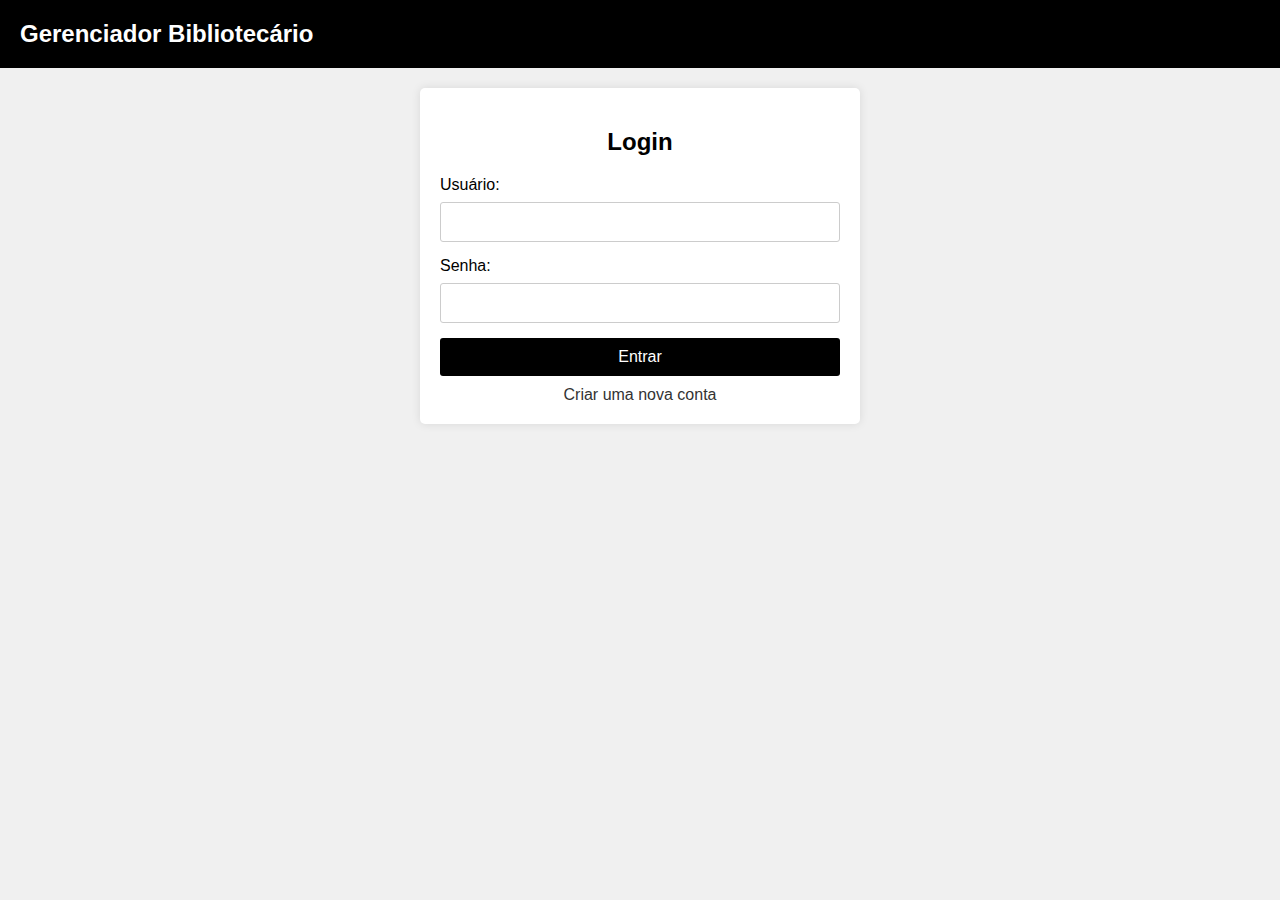
<file: index.html>
<!DOCTYPE html>
<html lang="pt-BR">
<head>
    <meta charset="UTF-8">
    <meta name="viewport" content="width=device-width, initial-scale=1.0">
    <title>Página de Login</title>
    <link rel="stylesheet" href="login.css">
</head>
<body>

<div class="header">
    <h1>Gerenciador Bibliotecário</h1>
</div>

<div class="login-container">
    <h2>Login</h2>
    <form class="login-form" onsubmit="return loginUser(event)">
        <label for="username">Usuário:</label>
        <input type="text" id="username" name="username" required>

        <label for="password">Senha:</label>
        <input type="password" id="password" name="password" required>

        <input type="submit" value="Entrar">
    </form>

    <div class="signup-link">
        <a href="javascript:void(0);" onclick="showSignupForm()">Criar uma nova conta</a>
    </div>

    <div id="signup-container" class="signup-container">
        <h2>Cadastro</h2>
        <form class="signup-form" onsubmit="return registerUser(event)">
            <label for="nome_completo">Nome Completo:</label>
            <input type="text" id="nome_completo" name="nome_completo" required>

            <label for="cpf">CPF:</label>
            <input type="text" id="cpf" name="cpf" required>

            <label for="email">Email:</label>
            <input type="email" id="email" name="email" required>

            <label for="senha">Senha:</label>
            <input type="password" id="senha" name="senha" required>

            <input type="submit" value="Cadastrar">
        </form>
    </div>
</div>

<script src="login.js"></script>
</body>
</html>
</file>
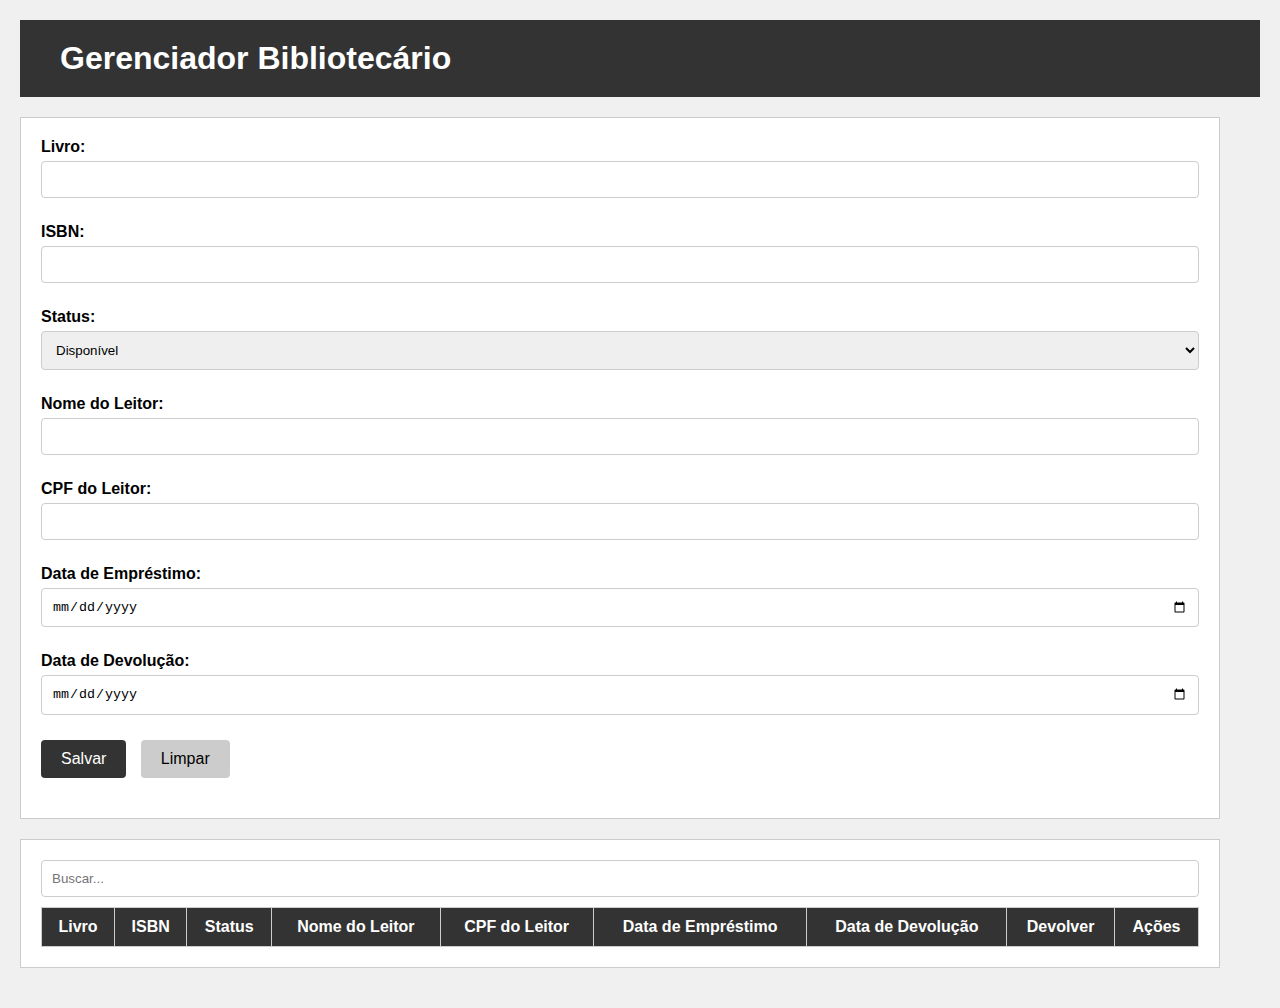
<file: pagina_biblioteca.html>
<!DOCTYPE html>
<html lang="pt-br">
<head>
    <meta charset="UTF-8">
    <meta name="viewport" content="width=device-width, initial-scale=1.0">
    <title>Gerenciador Bibliotecário</title>
    <link rel="stylesheet" href="styles.css">
</head>
<body>
    <header>
        <h1 style="text-align: left; margin-left: 20px;">Gerenciador Bibliotecário</h1>
    </header>

    <main>
        <div class="conteudo">
            <form id="form-biblioteca">
                <div class="form-group">
                    <label for="livro">Livro:</label>
                    <input type="text" id="livro" name="livro" required>
                </div>
                <div class="form-group">
                    <label for="isbn">ISBN:</label>
                    <input type="text" id="isbn" name="isbn" required>
                </div>
                <div class="form-group">
                    <label for="status">Status:</label>
                    <select id="status" name="status" required>
                        <option value="disponivel">Disponível</option>
                        <option value="emprestado">Emprestado</option>
                    </select>
                </div>
                <div class="form-group">
                    <label for="nome-leitor">Nome do Leitor:</label>
                    <input type="text" id="nome-leitor" name="nome-leitor" required>
                </div>
                <div class="form-group">
                    <label for="cpf-leitor">CPF do Leitor:</label>
                    <input type="text" id="cpf-leitor" name="cpf-leitor" required>
                </div>
                <div class="form-group">
                    <label for="data-emprestimo">Data de Empréstimo:</label>
                    <input type="date" id="data-emprestimo" name="data-emprestimo" required>
                </div>
                <div class="form-group">
                    <label for="data-devolucao">Data de Devolução:</label>
                    <input type="date" id="data-devolucao" name="data-devolucao" required>
                </div>

                <div class="form-group">
                    <button type="submit" onclick="adicionarRegistro(event)">Salvar</button>
                    <button type="reset">Limpar</button>
                </div>
            </form>
        </div>

        <div class="conteudo">
            <input type="text" id="input-busca" placeholder="Buscar...">
            <table id="tabela-biblioteca">
                <thead>
                    <tr>
                        <th>Livro</th>
                        <th>ISBN</th>
                        <th>Status</th>
                        <th>Nome do Leitor</th>
                        <th>CPF do Leitor</th>
                        <th>Data de Empréstimo</th>
                        <th>Data de Devolução</th>
                        <th>Devolver</th>
                        <th>Ações</th>
                    </tr>
                </thead>
                <tbody>
                   
                </tbody>
            </table>
        </div>
    </main>

    <footer>
        
    </footer>

    <script src="script.js"></script>
</body>
</html>
</file>
<file: login.css>
body {
  font-family: Arial, sans-serif;
  background-color: #f0f0f0;
  margin: 0;
  padding: 0;
}

.header {
  background-color: black;
  color: white;
  padding: 20px;
  text-align: left;
}

.header h1 {
  margin: 0;
  font-size: 24px;
}

.login-container {
  max-width: 400px;
  margin: 20px auto;
  background-color: #fff;
  padding: 20px;
  border-radius: 5px;
  box-shadow: 0 0 10px rgba(0,0,0,0.1);
}

.login-container h2 {
  text-align: center;
  margin-bottom: 20px;
}

.login-form {
  display: flex;
  flex-direction: column;
}

.login-form label {
  margin-bottom: 8px;
}

.login-form input[type="text"],
.login-form input[type="password"] {
  padding: 10px;
  margin-bottom: 15px;
  border: 1px solid #ccc;
  border-radius: 3px;
  font-size: 16px;
}

.login-form input[type="submit"] {
  background-color: black;
  color: white;
  border: none;
  padding: 10px;
  border-radius: 3px;
  cursor: pointer;
  font-size: 16px;
}

.login-form input[type="submit"]:hover {
  background-color: #333;
}

.signup-link {
  text-align: center;
  margin-top: 10px;
}

.signup-link a {
  color: #333;
  text-decoration: none;
}

.signup-link a:hover {
  text-decoration: underline;
}

.signup-container {
  display: none;
  background-color: #fff;
  padding: 20px;
  border-radius: 5px;
  box-shadow: 0 0 10px rgba(0,0,0,0.1);
}

.signup-container.show {
  display: block;
}

.signup-form {
  display: flex;
  flex-direction: column;
}

.signup-form label {
  margin-bottom: 8px;
}

.signup-form input[type="text"],
.signup-form input[type="password"] {
  padding: 10px;
  margin-bottom: 15px;
  border: 1px solid #ccc;
  border-radius: 3px;
  font-size: 16px;
}

.signup-form input[type="submit"] {
  background-color: black;
  color: white;
  border: none;
  padding: 10px;
  border-radius: 3px;
  cursor: pointer;
  font-size: 16px;
}

.signup-form input[type="submit"]:hover {
  background-color: #333;
}
</file>
<file: styles.css>
* {
  margin: 0;
  padding: 0;
  box-sizing: border-box;
}

body {
  font-family: Arial, sans-serif;
  background-color: #f0f0f0;
  margin: 0;
  padding: 20px;
}

header {
  background-color: #333;
  color: white;
  text-align: center;
  padding: 20px;
  margin-bottom: 20px;
}

header h1 {
  margin: 0;
  font-size: 2em;
}

main {
  display: flex;
  flex-wrap: wrap; 
}

.conteudo {
  width: calc(100% - 40px); 
  background-color: white;
  border: 1px solid #ccc;
  padding: 20px;
  margin-bottom: 20px;
}

#form-biblioteca {
  margin-bottom: 20px;
}

.form-group {
  margin-bottom: 15px;
}

label {
  display: block;
  font-weight: bold;
  margin-bottom: 5px;
}

input, select {
  width: calc(100% - 12px);
  padding: 8px;
  border: 1px solid #ccc;
  border-radius: 4px;
}

button {
  padding: 10px 20px;
  font-size: 16px;
  border: none;
  background-color: #333;
  color: white;
  cursor: pointer;
  border-radius: 4px;
  margin-right: 10px;
}

button:hover {
  background-color: #555;
}

button[type="reset"] {
  background-color: #ccc;
  color: black;
}

button[type="reset"]:hover {
  background-color: #999;
}

table {
  width: 100%;
  background-color: white;
  border-collapse: collapse;
}

table, th, td {
  border: 1px solid #ccc;
}

th, td {
  padding: 10px;
  text-align: center;
}

#tabela-biblioteca th {
  background-color: #333;
  color: white;
}

#tabela-biblioteca button {
  background-color: #4CAF50;
  color: white;
  border: none;
  padding: 8px 10px;
  cursor: pointer;
  border-radius: 4px;
  font-size: 14px;
}

#tabela-biblioteca button:hover {
  background-color: #45a049;
}

.highlight {
  background-color: #ffeeba !important;
}

input[type="email"],
input[type="password"],
input[type="text"],
input[type="date"],
select {
  width: 100%;
  padding: 10px;
  margin-bottom: 10px;
  border: 1px solid #ccc;
  border-radius: 4px;
}

button[type="button"] {
  padding: 10px 20px;
  font-size: 16px;
  border: none;
  background-color: #333;
  color: white;
  cursor: pointer;
  border-radius: 4px;
  margin-top: 10px;
}

button[type="button"]:hover {
  background-color: #555;
}
</file>
